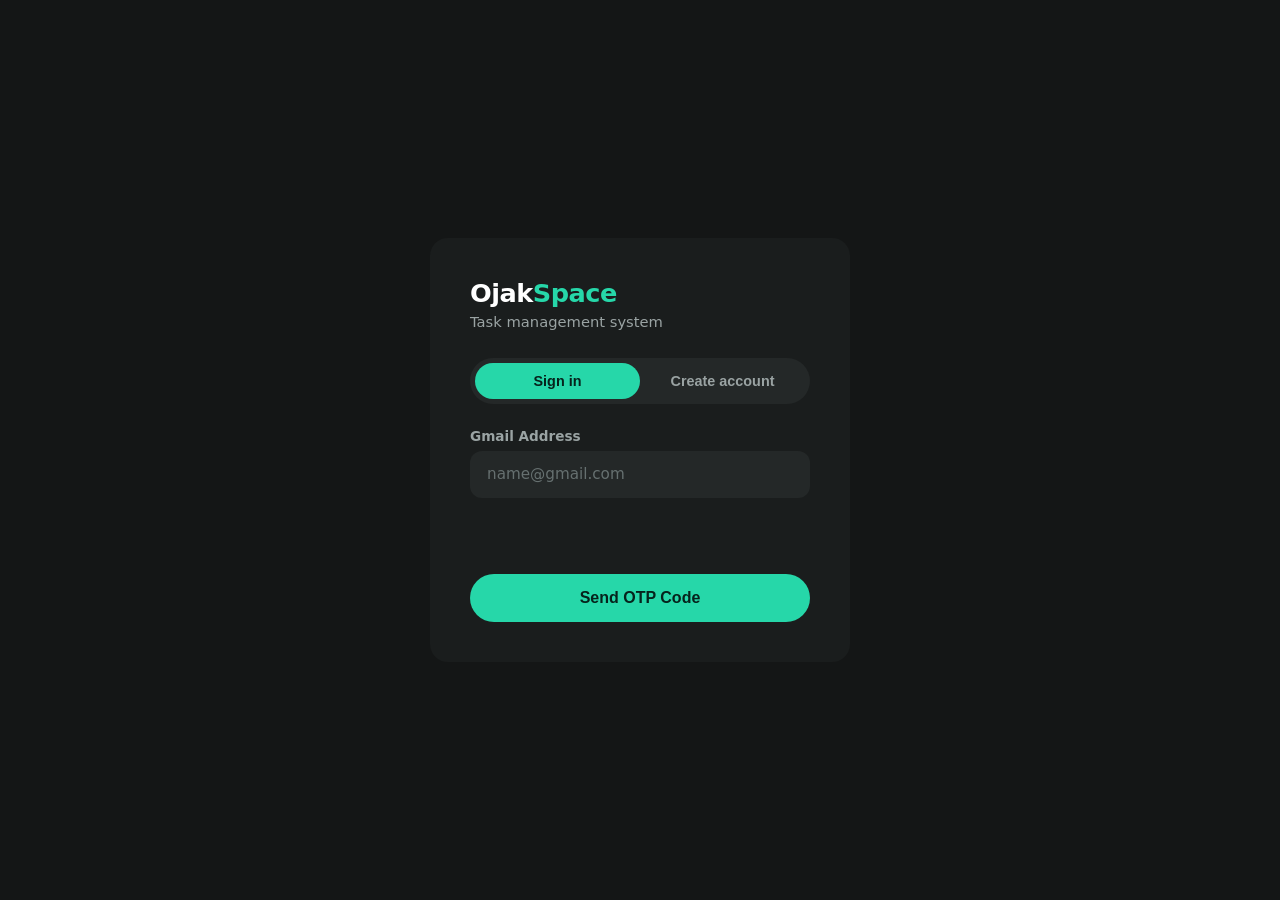
<file: frontend/index.html>
<!-- <!DOCTYPE html>
<html lang="en">
<head>
    <meta charset="UTF-8">
    <meta name="viewport" content="width=device-width, initial-scale=1.0">
    <title>OjakSpace — Sign in</title>
    <link rel="stylesheet" href="css/style.css">
</head>
<body>
    <div class="auth-wrap">
        <div class="auth-card">
            <h1 class="brand">Ojak<span>Space</span></h1>
            <p class="subtitle">Task management system</p>

            <div class="tabs">
                <button class="tab active" id="tab-signin">Sign in</button>
                <button class="tab" id="tab-signup">Create account</button>
            </div>

            <form id="auth-form">
                <div id="name-field" class="hidden">
                    <label for="name">Name</label>
                    <input id="name" type="text" autocomplete="name">
                </div>

                <label for="email">Email</label>
                <input id="email" type="email" required autocomplete="email">

                <label for="password">Password</label>
                <input id="password" type="password" required minlength="8">

                <p class="error" id="error"></p>
                <button class="btn" id="submit" type="submit">Sign in</button>
            </form>
        </div>
    </div>

    <script src="js/api.js"></script>
    <script src="js/auth.js"></script>
</body>
</html> -->

<!DOCTYPE html>
<html lang="en">
<head>
    <meta charset="UTF-8">
    <meta name="viewport" content="width=device-width, initial-scale=1.0">
    <title>OjakSpace — Sign in</title>
    <link rel="stylesheet" href="css/style.css">
</head>
<body>
    <div class="auth-wrap">
        <div class="auth-card">
            <h1 class="brand">Ojak<span>Space</span></h1>
            <p class="subtitle">Task management system</p>

            <div class="tabs">
                <button class="tab active" id="tab-signin" type="button">Sign in</button>
                <button class="tab" id="tab-signup" type="button">Create account</button>
            </div>

            <form id="auth-form">
                <!-- Sign-up only: display name -->
                <div id="name-field" class="hidden">
                    <label for="name">Name</label>
                    <input id="name" type="text" autocomplete="name" placeholder="Your name">
                </div>

                <!-- Step 1: Gmail Input -->
                <div id="email-field">
                    <label for="email">Gmail Address</label>
                    <input id="email" type="email" required autocomplete="email" placeholder="name@gmail.com">
                </div>

                <!-- Step 2: OTP Input (Hidden initially) -->
                <div id="otp-field" class="hidden">
                    <label for="password">6-Digit OTP Code</label>
                    <input id="password" type="text" maxlength="6" placeholder="123456" autocomplete="one-time-code">
                </div>

                <p class="error" id="error"></p>
                <button class="btn" id="submit" type="submit">Send OTP Code</button>
            </form>
        </div>
    </div>

    <script src="js/api.js"></script>
    <script src="js/auth.js"></script>
</body>
</html>
</file>
<file: frontend/css/style.css>
:root {
    --bg:        #0d0f0ff7;
    --surface:   #1a1d1d;
    --surface-2: #242828;
    --border:    #2e3333;
    --text:      #ffffff;
    --text-dim:  #9aa3a3;
    --accent:       #26d7a9;
    --accent-hover: #1fbb92;
    --accent-soft:  rgba(38, 215, 169, 0.12);
    --todo:    #f5b53f;
    --progress:#4d9fff;
    --review:  #b57cff;
    --done:    #26d7a9;
    --danger:  #ff5c5c;

    --radius: 18px;
    --radius-sm: 12px;
}

* { box-sizing: border-box; }

html {
    -webkit-text-size-adjust: 100%;
    scroll-behavior: smooth;
}

body {
    margin: 0;
    background: var(--bg);
    color: var(--text);
    font-family: system-ui, -apple-system, "Segoe UI", sans-serif;
    -webkit-font-smoothing: antialiased;
    overflow-wrap: break-word;
}

h1, h2, h3, h4 { font-weight: 700; }

.auth-wrap {
    min-height: 100dvh;
    display: flex;
    align-items: center;
    justify-content: center;
    padding: 1.5rem;
}
.auth-card {
    background: var(--surface);
    border-radius: var(--radius);
    padding: 2.5rem;
    width: 100%;
    max-width: 420px;
}
.brand { font-size: 1.6rem; margin: 0; letter-spacing: -0.02em; }
.brand span { color: var(--accent); }
.subtitle { color: var(--text-dim); margin: 0.3rem 0 1.75rem; font-size: 0.92rem; }

.tabs {
    display: flex;
    background: var(--surface-2);
    border-radius: 999px;
    padding: 5px;
    margin-bottom: 1.5rem;
}
.tab {
    flex: 1;
    padding: 0.65rem;
    border: none;
    border-radius: 999px;
    background: transparent;
    color: var(--text-dim);
    font-weight: 600;
    font-size: 0.9rem;
    cursor: pointer;
    transition: all 0.15s;
}
.tab.active { background: var(--accent); color: #06231c; }

label {
    display: block;
    font-weight: 600;
    margin: 1.1rem 0 0.4rem;
    font-size: 0.85rem;
    color: var(--text-dim);
}

input, select, textarea {
    width: 100%;
    padding: 0.85rem 1rem;
    background: var(--surface-2);
    border: 1px solid transparent;
    border-radius: var(--radius-sm);
    color: var(--text);
    font-size: 0.95rem;
    font-family: inherit;
    transition: border-color 0.15s;
}
input::placeholder, textarea::placeholder { color: #667070; }
input:focus, select:focus, textarea:focus {
    outline: none;
    border-color: var(--accent);
}

.btn {
    width: 100%;
    margin-top: 1.75rem;
    padding: 0.95rem;
    border: none;
    border-radius: 999px;
    background: var(--accent);
    color: #06231c;
    font-size: 1rem;
    font-weight: 700;
    cursor: pointer;
    transition: background 0.15s;
}
.btn:hover { background: var(--accent-hover); }

.error {
    color: var(--danger);
    margin-top: 0.9rem;
    min-height: 1.2rem;
    font-size: 0.88rem;
}
.hidden { display: none; }

/* dvh, not vh: on mobile browsers 100vh includes the collapsing URL bar,
   which leaves a scrollable dead strip at the bottom of every page. */
.app { display: flex; min-height: 100dvh; }

.sidebar {
    width: 260px;
    background: var(--surface);
    display: flex;
    flex-direction: column;
    padding: 1.5rem 1rem;
    flex: none;
}
.sidebar .brand { font-size: 1.3rem; padding: 0 0.7rem 1.5rem; }

.nav { flex: 1; display: flex; flex-direction: column; gap: 6px; }
.nav a {
    padding: 0.8rem 1rem;
    border-radius: var(--radius-sm);
    color: var(--text-dim);
    text-decoration: none;
    font-weight: 600;
    font-size: 0.92rem;
    transition: all 0.15s;
}
.nav a:hover { background: var(--surface-2); color: var(--text); }
.nav a.active { background: var(--accent-soft); color: var(--accent); }

.user-chip {
    display: flex;
    align-items: center;
    gap: 0.75rem;
    padding: 0.9rem 0.7rem 0.3rem;
    margin-top: 1rem;
    border-top: 1px solid var(--border);
}
.avatar {
    width: 40px; height: 40px;
    border-radius: 50%;
    background: var(--accent);
    color: #06231c;
    display: flex; align-items: center; justify-content: center;
    font-weight: 800; font-size: 0.85rem;
    flex: none;
}
.user-chip .who { flex: 1; line-height: 1.25; min-width: 0; }
.user-chip .who div {
    font-weight: 600; font-size: 0.9rem;
    overflow: hidden; text-overflow: ellipsis; white-space: nowrap;
}
.user-chip .who small { color: var(--text-dim); font-size: 0.78rem; text-transform: capitalize; }
.logout {
    background: none; border: none;
    color: var(--text-dim);
    font-size: 1.15rem; cursor: pointer;
    padding: 0.3rem; flex: none;
}
.logout:hover { color: var(--danger); }

.main { flex: 1; padding: 2rem 2.25rem; min-width: 0; }

.page-head {
    display: flex;
    justify-content: space-between;
    align-items: center;
    margin-bottom: 1.75rem;
}
.page-head h2 { margin: 0; font-size: 1.75rem; letter-spacing: -0.02em; }

.btn-small {
    padding: 0.7rem 1.4rem;
    border: none;
    border-radius: 999px;
    background: var(--accent);
    color: #06231c;
    font-weight: 700;
    font-size: 0.9rem;
    cursor: pointer;
    transition: background 0.15s;
}
.btn-small:hover { background: var(--accent-hover); }
.btn-small.warn   { background: var(--todo);   color: #2b1d00; }
.btn-small.danger { background: var(--danger); color: #fff; }

.board {
    display: grid;
    /* minmax(0, ...) not minmax(240px, ...): a px floor forces the grid wider
       than its container and gives the whole page a horizontal scrollbar. */
    grid-template-columns: repeat(4, minmax(0, 1fr));
    gap: 1.1rem;
}

.column {
    background: var(--surface);
    border-radius: var(--radius);
    padding: 1.1rem 1rem;
    min-height: 420px;
    border-top: 3px solid var(--border);
    transition: background 0.15s;
}
.column h3 {
    margin: 0 0 1rem;
    font-size: 0.75rem;
    letter-spacing: 0.1em;
    text-transform: uppercase;
    display: flex;
    align-items: center;
    gap: 0.5rem;
}
.column h3::before {
    content: "";
    width: 8px; height: 8px;
    border-radius: 50%;
    background: currentColor;
}

.column[data-status="todo"]           { border-top-color: var(--todo); }
.column[data-status="todo"] h3        { color: var(--todo); }
.column[data-status="in_progress"]    { border-top-color: var(--progress); }
.column[data-status="in_progress"] h3 { color: var(--progress); }
.column[data-status="pending_review"] { border-top-color: var(--review); }
.column[data-status="pending_review"] h3 { color: var(--review); }
.column[data-status="done"]           { border-top-color: var(--done); }
.column[data-status="done"] h3        { color: var(--done); }

.column.drag-over {
    background: var(--surface-2);
    outline: 2px dashed var(--accent);
    outline-offset: -6px;
}

.card {
    background: var(--surface-2);
    border-radius: var(--radius-sm);
    padding: 0.9rem;
    margin-bottom: 0.7rem;
    cursor: grab;
    border-left: 3px solid var(--border);
    transition: transform 0.12s, box-shadow 0.12s;
}
.card:hover { transform: translateY(-2px); box-shadow: 0 6px 18px rgba(0,0,0,0.35); }
.card.dragging { opacity: 0.35; }
.card[data-status="todo"]           { border-left-color: var(--todo); }
.card[data-status="in_progress"]    { border-left-color: var(--progress); }
.card[data-status="pending_review"] { border-left-color: var(--review); }
.card[data-status="done"]           { border-left-color: var(--done); }

.card .title { font-weight: 600; margin-bottom: 0.55rem; font-size: 0.95rem; }
.card .meta {
    display: flex; gap: 0.5rem; align-items: center;
    font-size: 0.76rem; color: var(--text-dim);
}

.badge {
    padding: 0.2rem 0.65rem;
    border-radius: 999px;
    font-size: 0.7rem;
    font-weight: 700;
    text-transform: capitalize;
    letter-spacing: 0.02em;
    white-space: nowrap;
}
.badge.low      { background: rgba(77,159,255,0.15);  color: #7fbcff; }
.badge.medium   { background: rgba(38,215,169,0.15);  color: var(--accent); }
.badge.advanced { background: rgba(245,181,63,0.15);  color: var(--todo); }
.badge.urgent   { background: rgba(255,92,92,0.15);   color: var(--danger); }

.toast {
    position: fixed;
    bottom: 1.75rem; left: 50%;
    transform: translateX(-50%);
    background: var(--danger);
    color: white;
    padding: 0.8rem 1.4rem;
    border-radius: 999px;
    font-weight: 600;
    font-size: 0.9rem;
    opacity: 0;
    transition: opacity 0.25s;
    pointer-events: none;
    z-index: 60;
}
.toast.show { opacity: 1; }

.modal-backdrop {
    position: fixed;
    inset: 0;
    background: rgba(0,0,0,0.72);
    backdrop-filter: blur(3px);
    display: flex;
    align-items: center;
    justify-content: center;
    z-index: 50;
    padding: 1.5rem;
}
.modal-backdrop.hidden { display: none; }

.modal {
    background: var(--surface);
    border-radius: var(--radius);
    padding: 1.9rem;
    width: 100%;
    max-width: 500px;
    max-height: 88vh;
    overflow-y: auto;
}

.modal-wide { overflow-y: auto; }
.modal-wide::-webkit-scrollbar { display: none; }
.modal h3 { margin: 0 0 0.4rem; font-size: 1.3rem; }
.modal h4 {
    margin: 1.75rem 0 0.7rem;
    font-size: 0.78rem;
    text-transform: uppercase;
    letter-spacing: 0.08em;
    color: var(--text-dim);
}
.modal .row { display: flex; gap: 0.85rem; }
.modal .row > div { flex: 1; }
.modal-actions { display: flex; gap: 0.85rem; margin-top: 1.75rem; }
.modal .btn { flex: 1; margin-top: 0; }

.btn-ghost {
    flex: 1;
    padding: 0.85rem;
    border: 1px solid var(--border);
    border-radius: 999px;
    background: transparent;
    color: var(--text);
    /* buttons don't inherit font by default: without these it renders at the
       UA default 13.3px in a different family than the .btn beside it */
    font-family: inherit;
    font-size: 0.95rem;
    font-weight: 600;
    cursor: pointer;
}
.btn-ghost:hover { background: var(--surface-2); }
.btn-inline { width: auto; flex: none; padding: 0.85rem 1.3rem; }

.review-actions { display: flex; gap: 0.6rem; margin-top: 0.9rem; }
.review-actions .btn-small { flex: 1; padding: 0.7rem 0.5rem; font-size: 0.82rem; }

.inline-form { display: flex; gap: 0.6rem; margin-top: 0.7rem; }
.inline-form input { flex: 1; }
.inline-form .btn-small { white-space: nowrap; }

.check-item, .comment-item {
    display: flex;
    align-items: center;
    gap: 0.8rem;
    padding: 0.7rem 0.9rem;
    margin-bottom: 0.45rem;
    background: var(--surface-2);
    border-radius: var(--radius-sm);
    font-size: 0.9rem;
}
.check-item input[type="checkbox"] {
    width: 18px; height: 18px; flex: none; margin: 0;
    accent-color: var(--accent); cursor: pointer;
}
.check-item .text, .comment-item .text { flex: 1; text-align: left; }
.check-item .text.done { text-decoration: line-through; color: var(--text-dim); }
.icon-btn {
    background: none; border: none; cursor: pointer;
    color: var(--text-dim); font-size: 1rem; flex: none;
}
.icon-btn:hover { color: var(--danger); }

.controls {
    display: flex;
    gap: 0.8rem;
    margin-bottom: 1.5rem;
    flex-wrap: wrap;
    align-items: center;
}
.controls input, .controls select { max-width: 230px; }
.controls input#search { flex: 1; max-width: 420px; }

.summary-strip { display: flex; gap: 0.85rem; flex-wrap: wrap; margin-bottom: 1.4rem; }
.chip {
    background: var(--surface);
    border: 2px solid transparent;
    border-radius: var(--radius);
    padding: 0.9rem 1.3rem;
    cursor: pointer;
    min-width: 130px;
    transition: all 0.15s;
}
.chip:hover { border-color: var(--border); }
.chip.active { border-color: var(--accent); background: var(--accent-soft); }
.chip .num { font-size: 1.7rem; font-weight: 800; letter-spacing: -0.02em; }
.chip .lbl {
    font-size: 0.68rem; text-transform: uppercase; letter-spacing: 0.08em;
    color: var(--text-dim); margin-top: 0.2rem; font-weight: 600;
}
.chip.danger .num { color: var(--danger); }

.attention {
    background: var(--surface);
    border-radius: var(--radius);
    border-left: 4px solid var(--danger);
    padding: 1.2rem 1.4rem;
    margin-bottom: 1.4rem;
}
.attention h4 {
    margin: 0 0 0.8rem;
    font-size: 0.75rem; text-transform: uppercase; letter-spacing: 0.09em;
    color: var(--danger);
}
.attention-item {
    display: flex; align-items: center; gap: 0.8rem;
    padding: 0.45rem 0; font-size: 0.9rem;
}
.attention-item .name { flex: 1; }
.attention-item .why {
    font-size: 0.72rem; padding: 0.18rem 0.6rem;
    border-radius: 999px; background: var(--surface-2);
    color: var(--text-dim); white-space: nowrap;
}
.attention.clear { border-left-color: var(--done); }
.attention.clear h4 { color: var(--done); }

.workload {
    display: grid;
    grid-template-columns: repeat(auto-fill, minmax(210px, 1fr));
    gap: 0.85rem;
    margin-bottom: 1.75rem;
}
.wl-card {
    background: var(--surface);
    border: 2px solid transparent;
    border-radius: var(--radius);
    padding: 1rem 1.1rem;
    cursor: pointer;
    transition: all 0.15s;
}
.wl-card:hover { border-color: var(--border); }
.wl-card.active { border-color: var(--accent); background: var(--accent-soft); }
.wl-top { display: flex; justify-content: space-between; align-items: baseline; margin-bottom: 0.6rem; }
.wl-name { font-weight: 700; font-size: 0.92rem; }
.wl-count { color: var(--text-dim); font-size: 0.8rem; }
.wl-bar {
    height: 7px; border-radius: 999px;
    background: var(--surface-2);
    overflow: hidden; display: flex;
}
.wl-bar .seg-open { background: var(--accent); }
.wl-bar .seg-late { background: var(--danger); }
.wl-sub { margin-top: 0.5rem; font-size: 0.74rem; color: var(--text-dim); }

.group { margin-bottom: 1.6rem; }
.group-head {
    display: flex; align-items: center; gap: 0.6rem;
    padding: 0.5rem 0; cursor: pointer;
    font-size: 0.75rem; text-transform: uppercase; letter-spacing: 0.09em;
    color: var(--text-dim); font-weight: 700;
}
.group-head .caret { transition: transform 0.15s; }
.group.collapsed .caret { transform: rotate(-90deg); }
.group.collapsed .group-body { display: none; }
.group-head .count {
    background: var(--surface-2); border-radius: 999px;
    padding: 0.12rem 0.6rem; font-size: 0.7rem;
}
.group.urgent .group-head { color: var(--danger); }

.trow {
    display: flex; align-items: center; gap: 1rem;
    background: var(--surface);
    border: 1px solid transparent;
    border-radius: var(--radius-sm);
    padding: 0.85rem 1.1rem;
    margin-bottom: 0.5rem;
    transition: all 0.12s;
}
.trow:hover { border-color: var(--border); }
.trow.selected { background: var(--accent-soft); border-color: var(--accent); }
.trow input[type="checkbox"] {
    width: 17px; height: 17px; flex: none;
    accent-color: var(--accent); cursor: pointer;
}
.trow .ttitle { flex: 1; font-weight: 600; font-size: 0.94rem; }
.trow .tmeta { color: var(--text-dim); font-size: 0.82rem; min-width: 95px; }
.trow .tdue.late { color: var(--danger); font-weight: 700; }

.task-list { display: flex; flex-direction: column; gap: 0.5rem; }
.task-list-section { margin-top: 2.25rem; }
.task-row {
    display: flex; align-items: center; gap: 1rem;
    background: var(--surface);
    border-radius: var(--radius-sm);
    padding: 0.85rem 1.1rem;
    cursor: pointer;
}
.task-row:hover { background: var(--surface-2); }
.task-row .t-title { flex: 1; font-weight: 600; font-size: 0.94rem; }
.task-row .t-status { font-size: 0.8rem; color: var(--text-dim); text-transform: capitalize; }
.task-row.filtered-out { display: none; }

.bulk-bar {
    position: fixed; bottom: 1.75rem; left: 50%;
    transform: translateX(-50%);
    display: flex; align-items: center; gap: 0.8rem;
    background: var(--surface-2);
    border: 1px solid var(--accent);
    border-radius: 999px;
    padding: 0.75rem 1.1rem;
    z-index: 40;
    box-shadow: 0 10px 30px rgba(0,0,0,0.5);
}
.bulk-bar select { width: auto; padding: 0.6rem 0.9rem; }
.bulk-bar .btn-small { padding: 0.6rem 1.1rem; }
.bulk-bar.hidden { display: none; }

.section-title {
    margin: 2.25rem 0 0.9rem;
    font-size: 0.75rem; text-transform: uppercase; letter-spacing: 0.09em;
    color: var(--text-dim);
}
.stat-grid {
    display: grid;
    grid-template-columns: repeat(auto-fit, minmax(160px, 1fr));
    gap: 1rem;
}
.stat-card {
    background: var(--surface);
    border-radius: var(--radius);
    padding: 1.4rem;
    border-top: 3px solid var(--border);
}
.stat-card .num { font-size: 2.1rem; font-weight: 800; letter-spacing: -0.03em; }
.stat-card .lbl {
    font-size: 0.7rem; text-transform: uppercase; letter-spacing: 0.08em;
    color: var(--text-dim); margin-top: 0.35rem; font-weight: 600;
}
.stat-card:nth-child(1) { border-top-color: var(--todo); }
.stat-card:nth-child(2) { border-top-color: var(--progress); }
.stat-card:nth-child(3) { border-top-color: var(--review); }
.stat-card:nth-child(4) { border-top-color: var(--done); }
.rank { width: 30px; color: var(--accent); font-weight: 800; }

.table { width: 100%; border-collapse: collapse; font-size: 0.9rem; }
.table th {
    text-align: left; padding: 0.8rem 1rem;
    color: var(--text-dim);
    font-size: 0.72rem; text-transform: uppercase; letter-spacing: 0.08em;
    border-bottom: 1px solid var(--border);
    cursor: pointer; user-select: none;
}
.table th:hover { color: var(--accent); }
.table td { padding: 0.9rem 1rem; border-bottom: 1px solid var(--border); }
.table tbody tr { cursor: pointer; }
.table tbody tr:hover { background: var(--surface); }
.due-late { color: var(--danger); font-weight: 700; }

::-webkit-scrollbar { width: 10px; height: 10px; }
::-webkit-scrollbar-track { background: var(--bg); }
::-webkit-scrollbar-thumb { background: var(--surface-2); border-radius: 999px; }
::-webkit-scrollbar-thumb:hover { background: var(--border); }

:root {
    --cat-ui_ux:    #ff7eb6;
    --cat-frontend: #4dd6ff;
    --cat-backend:  #8b8bff;
    --cat-mobile:   #a3e635;
    --cat-devops:   #ff9f5c;
}

.card[data-category="ui_ux"]    { border-left-color: var(--cat-ui_ux); }
.card[data-category="frontend"] { border-left-color: var(--cat-frontend); }
.card[data-category="backend"]  { border-left-color: var(--cat-backend); }
.card[data-category="mobile"]   { border-left-color: var(--cat-mobile); }
.card[data-category="devops"]   { border-left-color: var(--cat-devops); }

.cat {
    padding: 0.18rem 0.6rem;
    border-radius: 999px;
    font-size: 0.7rem;
    font-weight: 700;
    white-space: nowrap;
}
.cat[data-category="ui_ux"]    { background: rgba(255,126,182,0.15); color: var(--cat-ui_ux); }
.cat[data-category="frontend"] { background: rgba(77,214,255,0.15);  color: var(--cat-frontend); }
.cat[data-category="backend"]  { background: rgba(139,139,255,0.15); color: var(--cat-backend); }
.cat[data-category="mobile"]   { background: rgba(163,230,53,0.15);  color: var(--cat-mobile); }
.cat[data-category="devops"]   { background: rgba(255,159,92,0.15);  color: var(--cat-devops); }

.show-more {
    width: 100%;
    margin-top: 0.6rem;
    padding: 0.8rem;
    border: 1px dashed var(--border);
    border-radius: var(--radius-sm);
    background: transparent;
    color: var(--text-dim);
    font-weight: 600;
    font-size: 0.88rem;
    cursor: pointer;
    transition: all 0.15s;
}
.show-more:hover {
    border-color: var(--accent);
    color: var(--accent);
}

.modal { max-width: 580px; padding: 2.2rem; }
.modal h3 { font-size: 1.5rem; margin-bottom: 0.9rem; }

.d-pills {
    display: flex;
    gap: 0.5rem;
    flex-wrap: wrap;
    align-items: center;
    margin-bottom: 0.7rem;
}
.d-sub {
    color: var(--text-dim);
    font-size: 1rem;
    margin-bottom: 1.2rem;
}

.pill {
    padding: 0.3rem 0.85rem;
    border-radius: 999px;
    font-size: 0.78rem;
    font-weight: 700;
    border: 1.5px solid currentColor;
    background: transparent;
}

.cat-pill[data-category="ui_ux"]    { color: var(--cat-ui_ux); }
.cat-pill[data-category="frontend"] { color: var(--cat-frontend); }
.cat-pill[data-category="backend"]  { color: var(--cat-backend); }
.cat-pill[data-category="mobile"]   { color: var(--cat-mobile); }
.cat-pill[data-category="devops"]   { color: var(--cat-devops); }

.status-pill[data-status="todo"]           { color: var(--todo); }
.status-pill[data-status="in_progress"]    { color: var(--progress); }
.status-pill[data-status="pending_review"] { color: var(--review); }
.status-pill[data-status="done"]           { color: var(--done); }

.prio-pill { text-transform: capitalize; }
.prio-pill[data-priority="low"]      { color: #7fbcff; }
.prio-pill[data-priority="medium"]   { color: var(--accent); }
.prio-pill[data-priority="advanced"] { color: var(--todo); }
.prio-pill[data-priority="urgent"]   { color: var(--danger); }

.avatar-sm { width: 34px; height: 34px; font-size: 0.75rem; }

.u-info { flex: 1; min-width: 0; }
.u-name { font-weight: 600; font-size: 0.94rem; }
.u-email { color: var(--text-dim); font-size: 0.8rem; }

.role-pill { text-transform: capitalize; }
.role-pill[data-role="user"]       { color: #7fbcff; }
.role-pill[data-role="manager"]    { color: var(--todo); }
.role-pill[data-role="superadmin"] { color: var(--cat-ui_ux); }

.u-inactive { color: var(--text-dim); font-size: 0.78rem; text-transform: uppercase; letter-spacing: 0.04em; }
.field-hint { color: var(--text-dim); font-size: 0.78rem; margin: 0.35rem 0 0; }
.trow .ttitle { display: flex; flex-direction: column; gap: 0.15rem; }
.tdesc {
    font-weight: 400;
    font-size: 0.8rem;
    color: var(--text-dim);
    overflow: hidden;
    text-overflow: ellipsis;
    white-space: nowrap;
    max-width: 46ch;
}

.drawer-backdrop {
    position: fixed;
    inset: 0;
    background: rgba(0, 0, 0, 0.5);
    z-index: 50;
    opacity: 0;
    transition: opacity 0.25s ease;
}
.drawer-backdrop.hidden { display: none; }
.drawer-backdrop.show { opacity: 1; }

.drawer {
    position: absolute;
    top: 0;
    right: 0;
    height: 100%;
    width: 440px;
    max-width: 90vw;
    background: var(--surface);
    padding: 2.5rem 2rem 2rem;
    overflow-y: auto;
    transform: translateX(100%);
    transition: transform 0.3s cubic-bezier(0.16, 1, 0.3, 1);
    box-shadow: -20px 0 50px rgba(0, 0, 0, 0.5);
}
.drawer-backdrop.show .drawer { transform: translateX(0); }

.drawer-accent {
    height: 4px;
    width: 60px;
    border-radius: 999px;
    margin-bottom: 1.2rem;
    background: var(--border);
}
.drawer h3 { font-size: 1.5rem; margin: 0 0 0.9rem; }
.drawer h4 {
    margin: 1.75rem 0 0.6rem;
    font-size: 0.75rem;
    text-transform: uppercase;
    letter-spacing: 0.09em;
    color: var(--text-dim);
}
.drawer-desc { line-height: 1.6; color: var(--text); }

.drawer-close {
    position: absolute;
    top: 1.2rem;
    right: 1.2rem;
    background: var(--surface-2);
    border: none;
    color: var(--text-dim);
    width: 34px;
    height: 34px;
    border-radius: 50%;
    font-size: 1rem;
    cursor: pointer;
    transition: all 0.15s;
}
.drawer-close:hover { background: var(--danger); color: white; }

.drawer-grid {
    display: grid;
    grid-template-columns: 1fr 1fr;
    gap: 1rem;
    margin-top: 1.75rem;
}
.drawer-field {
    background: var(--surface-2);
    border-radius: var(--radius-sm);
    padding: 0.9rem 1rem;
}
.drawer-field .k {
    font-size: 0.7rem;
    text-transform: uppercase;
    letter-spacing: 0.06em;
    color: var(--text-dim);
    margin-bottom: 0.3rem;
}
.drawer-field .v { font-weight: 600; font-size: 0.95rem; }
.drawer-field .v.late { color: var(--danger); }

.who-name { font-weight: 700; color: var(--text); }

.collab-count {
    background: var(--surface);
    border: 1px solid var(--border);
    border-radius: 999px;
    padding: 0.1rem 0.5rem;
    font-size: 0.72rem;
    color: var(--text-dim);
}

.chip-picker {
    display: flex;
    flex-wrap: wrap;
    gap: 0.5rem;
}
.pick-chip {
    padding: 0.5rem 0.9rem;
    border-radius: 999px;
    border: 1.5px solid var(--border);
    background: var(--surface-2);
    color: var(--text-dim);
    font-size: 0.85rem;
    font-weight: 600;
    cursor: pointer;
    transition: all 0.15s;
}
.pick-chip:hover { border-color: var(--text-dim); color: var(--text); }
.pick-chip.selected {
    background: var(--accent-soft);
    border-color: var(--accent);
    color: var(--accent);
}
.pick-chip.selected::before { content: "✓ "; }

.team-grid {
    display: grid;
    grid-template-columns: repeat(auto-fill, minmax(240px, 1fr));
    gap: 1rem;
}
.team-card {
    background: var(--surface);
    border: 1px solid var(--border);
    border-radius: var(--radius);
    padding: 1.3rem;
    cursor: pointer;
    transition: border-color 0.15s;
}
.team-card:hover { border-color: var(--accent); }
.tc-name { font-size: 1.1rem; font-weight: 700; margin-bottom: 0.5rem; }
.tc-manager { color: var(--text-dim); font-size: 0.85rem; }
.tc-count {
    margin-top: 0.7rem;
    display: inline-block;
    padding: 0.2rem 0.7rem;
    border-radius: 999px;
    background: var(--accent-soft);
    color: var(--accent);
    font-size: 0.78rem;
    font-weight: 700;
}
.modal-wide { max-width: 620px; }

.team-accent {
    height: 4px;
    width: 70px;
    border-radius: 999px;
    margin-bottom: 1rem;
}

#t-members {
    display: grid;
    grid-template-columns: 1fr 1fr;
    gap: 0.7rem;
}
.member-row {
    background: var(--surface-2);
    border-radius: var(--radius-sm);
    padding: 0.9rem 1rem;
    display: flex;
    align-items: center;
    gap: 0.8rem;
}
.member-row .m-avatar {
    width: 38px; height: 38px;
    border-radius: 50%;
    background: var(--accent);
    color: #06231c;
    display: flex; align-items: center; justify-content: center;
    font-weight: 800; font-size: 0.78rem;
    flex: none;
}
.member-row .m-info { flex: 1; min-width: 0; }
.member-row .m-name { font-weight: 600; font-size: 0.9rem; }
.member-row .m-stats { font-size: 0.72rem; color: var(--text-dim); }
.member-row .icon-btn { flex: none; }
.mr-top {
    display: flex;
    align-items: center;
    gap: 0.7rem;
    margin-bottom: 0.6rem;
}
.mr-name { flex: 1; font-weight: 600; }
.mr-sub { font-size: 0.76rem; color: var(--text-dim); margin-top: 0.4rem; }
#t-stats {
    grid-template-columns: repeat(4, 1fr);
    gap: 0.7rem;
}
#t-stats .stat-card {
    padding: 1rem 0.8rem;
    text-align: center;
}
#t-stats .stat-card .num { font-size: 1.6rem; }
.team-grid {
    display: grid;
    grid-template-columns: repeat(auto-fill, minmax(280px, 1fr));
    gap: 1.1rem;
}
.team-card {
    background: var(--surface);
    border: 1px solid var(--border);
    border-radius: var(--radius);
    padding: 1.4rem;
    cursor: pointer;
    transition: transform 0.15s, border-color 0.15s;
    position: relative;
    overflow: hidden;
}
.team-card:hover { transform: translateY(-3px); border-color: var(--accent-team); }
.tc-accent {
    position: absolute; top: 0; left: 0; right: 0;
    height: 4px; background: var(--accent-team);
}
.team-card h3 { margin: 0.4rem 0 0.3rem; font-size: 1.25rem; }
.tc-manager { color: var(--text-dim); font-size: 0.85rem; margin-bottom: 1rem; }

.tc-avatars { display: flex; margin-bottom: 1.1rem; }
.tc-avatar {
    width: 34px; height: 34px;
    border-radius: 50%;
    background: var(--surface-2);
    border: 2px solid var(--surface);
    margin-left: -8px;
    display: flex; align-items: center; justify-content: center;
    font-size: 0.7rem; font-weight: 700; color: var(--text);
}
.tc-avatar:first-child { margin-left: 0; }
.tc-more { background: var(--accent-team); color: #06231c; }

.tc-footer {
    display: flex; justify-content: space-between;
    color: var(--text-dim); font-size: 0.85rem; font-weight: 600;
    border-top: 1px solid var(--border); padding-top: 0.9rem;
}

.activity-feed {
    background: var(--surface);
    border-radius: var(--radius);
    padding: 0.5rem 1.2rem;
}
.activity-row {
    display: flex; align-items: center; gap: 0.9rem;
    padding: 0.8rem 0;
    border-bottom: 1px solid var(--border);
}
.activity-row:last-child { border-bottom: none; }
.activity-dot {
    width: 8px; height: 8px; border-radius: 50%;
    background: var(--accent); flex: none;
}
.activity-text { flex: 1; font-size: 0.9rem; }
.activity-detail { color: var(--text-dim); }
.activity-time { color: var(--text-dim); font-size: 0.8rem; white-space: nowrap; }

.section-title {
    margin: 2.25rem 0 0.9rem;
    font-size: 0.75rem; text-transform: uppercase; letter-spacing: 0.09em;
    color: var(--text-dim);
}
.perf-row {
    background: var(--surface);
    border-radius: var(--radius-sm);
    padding: 1rem 1.2rem;
    margin-bottom: 0.7rem;
}
.perf-head {
    display: flex;
    justify-content: space-between;
    align-items: center;
    margin-bottom: 0.7rem;
    font-size: 0.9rem;
}
.perf-name { font-weight: 600; display: flex; align-items: center; gap: 0.5rem; }
.perf-dot { width: 9px; height: 9px; border-radius: 50%; }
.perf-nums { color: var(--text-dim); font-size: 0.82rem; }
.perf-late { color: var(--danger); font-weight: 600; }

.perf-bar {
    height: 9px;
    border-radius: 999px;
    background: var(--surface-2);
    overflow: hidden;
    display: flex;
}
.perf-bar .seg-done { background: var(--done); }
.perf-bar .seg-late { background: var(--danger); }
.perf-bar .seg-open { background: var(--progress); }

.perf-legend {
    display: flex;
    gap: 1.25rem;
    margin-bottom: 0.9rem;
    font-size: 0.78rem;
    color: var(--text-dim);
}
.perf-legend span { display: flex; align-items: center; gap: 0.4rem; }
.lg-dot { width: 9px; height: 9px; border-radius: 50%; }

.audit-feed {
    background: var(--surface);
    border-radius: var(--radius);
    padding: 0.5rem 1.3rem;
}
.audit-row {
    display: flex;
    align-items: center;
    gap: 1rem;
    padding: 0.85rem 0;
    border-bottom: 1px solid var(--border);
}
.audit-row:last-child { border-bottom: none; }
.audit-dot {
    width: 10px; height: 10px; border-radius: 50%;
    flex: none;
}
.audit-body { flex: 1; font-size: 0.9rem; }
.audit-detail { color: var(--text-dim); }
.audit-time {
    color: var(--text-dim);
    font-size: 0.8rem;
    white-space: nowrap;
}

/* ==========================================================================
   RESPONSIVE
   Breakpoints: 1900 (xl) · 1200 (laptop) · 900 (tablet) · 640 (phone) · 400 (small)
   Desktop layout above 1200px is unchanged. Everything below adapts the same
   shell (.app > .sidebar + .main) used by all pages, so no HTML changes needed.
   ========================================================================== */

/* --- Very large screens: stop content stretching edge to edge ------------- */
@media (min-width: 1900px) {
    .main { max-width: 1720px; margin-inline: auto; width: 100%; }
}

/* --- Laptops / small desktops -------------------------------------------- */
@media (max-width: 1200px) {
    .sidebar { width: 220px; }
    .main { padding: 1.75rem 1.5rem; }
    .board { grid-template-columns: repeat(2, minmax(0, 1fr)); }
    .column { min-height: 320px; }

    /* .trow has 7 children incl. three 95px-min meta columns; below ~1100px
       they no longer fit and push the page into horizontal scroll. */
    .trow { flex-wrap: wrap; gap: 0.5rem 0.7rem; }
    /* min-width:0 is required: .tdesc is nowrap, so without it the title's
       min-content width is the full description and the row can't shrink. */
    .trow .ttitle { flex: 1 1 60%; min-width: 0; }
    .trow .tmeta { min-width: 0; }
    .tdesc { max-width: 100%; }
}

/* --- Tablets: the sidebar becomes a top bar ------------------------------- */
@media (max-width: 900px) {
    .app { flex-direction: column; }

    .sidebar {
        width: auto;
        flex-direction: row;
        flex-wrap: wrap;
        align-items: center;
        gap: 0.5rem 0.75rem;
        padding: 0.75rem 1rem;
        border-bottom: 1px solid var(--border);
        position: sticky;
        top: 0;
        z-index: 30;
    }
    .sidebar .brand { padding: 0; font-size: 1.15rem; white-space: nowrap; }

    /* wraps to a second row rather than scrolling, so no nav item is hidden */
    .nav {
        order: 3;
        width: 100%;
        flex: 1 1 100%;
        flex-direction: row;
        flex-wrap: wrap;
        gap: 0.4rem;
    }
    .nav a { padding: 0.55rem 0.85rem; font-size: 0.9rem; }

    .user-chip {
        order: 2;
        margin: 0 0 0 auto;
        padding: 0;
        border-top: none;
        max-width: 55%;
    }
    .avatar { width: 34px; height: 34px; font-size: 0.75rem; }

    .main { padding: 1.5rem 1.25rem; }
    .page-head { margin-bottom: 1.25rem; }
    .page-head h2 { font-size: 1.5rem; }

    .drawer { width: 420px; }
    .modal { padding: 1.75rem; }
    #t-members { grid-template-columns: 1fr; }
    #t-stats { grid-template-columns: repeat(2, 1fr); }
}

/* --- Phones -------------------------------------------------------------- */
@media (max-width: 640px) {
    .main {
        padding: 1.1rem 0.9rem;
        /* clearance for the fixed bulk bar / toast */
        padding-bottom: calc(5.5rem + env(safe-area-inset-bottom));
    }
    .page-head { flex-wrap: wrap; gap: 0.75rem; }
    .page-head h2 { font-size: 1.3rem; }
    .page-head .btn-small { flex: 1 1 100%; }

    /* 16px minimum stops iOS Safari zooming in when a field is focused */
    input, select, textarea { font-size: 16px; padding: 0.75rem 0.9rem; }

    /* one column: a kanban side by side is unreadable at this width */
    .board { grid-template-columns: 1fr; gap: 0.8rem; }
    .column { min-height: 0; padding: 0.9rem; }

    /* filters: search full width, selects two per row */
    .controls { gap: 0.6rem; margin-bottom: 1.1rem; }
    .controls input, .controls select { max-width: none; }
    .controls input#search { flex: 1 1 100%; max-width: none; }
    .controls select { flex: 1 1 calc(50% - 0.3rem); }
    .controls .btn-small, .controls .btn-inline { flex: 1 1 100%; }
    .controls input[type="date"] { flex: 1 1 calc(50% - 0.3rem); }

    .summary-strip { gap: 0.6rem; }
    .chip { flex: 1 1 calc(50% - 0.3rem); min-width: 0; padding: 0.75rem 0.9rem; }
    .chip .num { font-size: 1.4rem; }

    .workload { grid-template-columns: 1fr; }
    .stat-grid { grid-template-columns: repeat(2, minmax(0, 1fr)); gap: 0.7rem; }
    .stat-card { padding: 1.1rem; }
    .stat-card .num { font-size: 1.7rem; }
    .team-grid { grid-template-columns: 1fr; }

    /* task rows: title on its own line, meta wraps underneath */
    .trow, .task-row {
        flex-wrap: wrap;
        gap: 0.45rem 0.6rem;
        padding: 0.8rem 0.9rem;
    }
    .trow .ttitle { flex: 1 1 70%; }
    .trow .tmeta { font-size: 0.78rem; }
    .task-row .u-info { flex: 1 1 100%; }

    .attention { padding: 1rem 1.1rem; }
    .attention-item { flex-wrap: wrap; gap: 0.5rem; }
    .activity-row, .audit-row { flex-wrap: wrap; gap: 0.5rem 0.8rem; }
    .activity-text, .audit-body { flex: 1 1 100%; }
    .perf-head { flex-wrap: wrap; gap: 0.4rem; }
    .perf-legend { flex-wrap: wrap; gap: 0.5rem 1rem; }
    .u-email { overflow-wrap: anywhere; }

    /* fixed overlays must fit the viewport and clear the home indicator */
    .toast {
        left: 0.9rem; right: 0.9rem;
        transform: none;
        max-width: none;
        text-align: center;
        bottom: calc(1rem + env(safe-area-inset-bottom));
    }
    .bulk-bar {
        left: 0.9rem; right: 0.9rem;
        transform: none;
        flex-wrap: wrap;
        justify-content: center;
        border-radius: var(--radius);
        bottom: calc(1rem + env(safe-area-inset-bottom));
    }
    .bulk-bar select { flex: 1 1 100%; width: 100%; }

    .modal-backdrop { padding: 0.9rem; align-items: flex-end; }
    .modal {
        padding: 1.4rem;
        max-height: 90dvh;
        max-width: none;
    }
    .modal h3 { font-size: 1.2rem; }
    .modal .row { flex-wrap: wrap; gap: 0 0.85rem; }
    .modal .row > div { flex: 1 1 100%; }

    .drawer { width: 100%; max-width: 100%; padding: 3rem 1.2rem 1.5rem; }
    .drawer h3 { font-size: 1.25rem; }
    .review-actions { flex-wrap: wrap; }
    .review-actions .btn-small { flex: 1 1 calc(50% - 0.3rem); }

    /* the .table rules are unused today; keep them scrollable if adopted */
    .table { display: block; overflow-x: auto; white-space: nowrap; }
}

/* --- Small phones (320-400px) -------------------------------------------- */
@media (max-width: 400px) {
    .user-chip .who { display: none; }
    /* natural widths pack the 6 links into two rows; a forced 50% basis costs three */
    .nav { gap: 0.35rem; }
    .nav a { padding: 0.55rem 0.7rem; }
    .stat-grid, #t-stats { grid-template-columns: 1fr; }
    .drawer-grid { grid-template-columns: 1fr; }
    .modal-actions { flex-wrap: wrap; }
    .auth-card { padding: 1.75rem 1.25rem; }
}

/* --- Landscape phones: very little vertical room -------------------------- */
@media (max-height: 500px) and (orientation: landscape) {
    .modal { max-height: 96dvh; padding: 1.2rem; }
    .modal h4 { margin-top: 1rem; }
    .drawer { padding-top: 2rem; }
    .sidebar { position: static; }
}

/* --- Touch devices: 44px minimum hit area -------------------------------- */
@media (hover: none) and (pointer: coarse) {
    .logout, .icon-btn, .drawer-close {
        min-width: 44px;
        min-height: 44px;
        display: inline-flex;
        align-items: center;
        justify-content: center;
    }
    .nav a { min-height: 44px; display: flex; align-items: center; }
    .tab, .btn, .btn-small, .btn-ghost, .show-more { min-height: 44px; }
    /* 26px is a compromise: a 44px checkbox looks broken, and the row itself
       opens the detail drawer, so the box can't just inherit the row's area. */
    .check-item input[type="checkbox"], .trow input[type="checkbox"] {
        width: 26px; height: 26px;
    }
    /* hover lift is meaningless on touch and leaves cards stuck mid-animation */
    .card:hover, .team-card:hover { transform: none; }
}

/* --- Respect reduced-motion ---------------------------------------------- */
@media (prefers-reduced-motion: reduce) {
    *, *::before, *::after {
        animation-duration: 0.01ms !important;
        animation-iteration-count: 1 !important;
        transition-duration: 0.01ms !important;
        scroll-behavior: auto !important;
    }
    .drawer { transition: none; }
}
</file>
